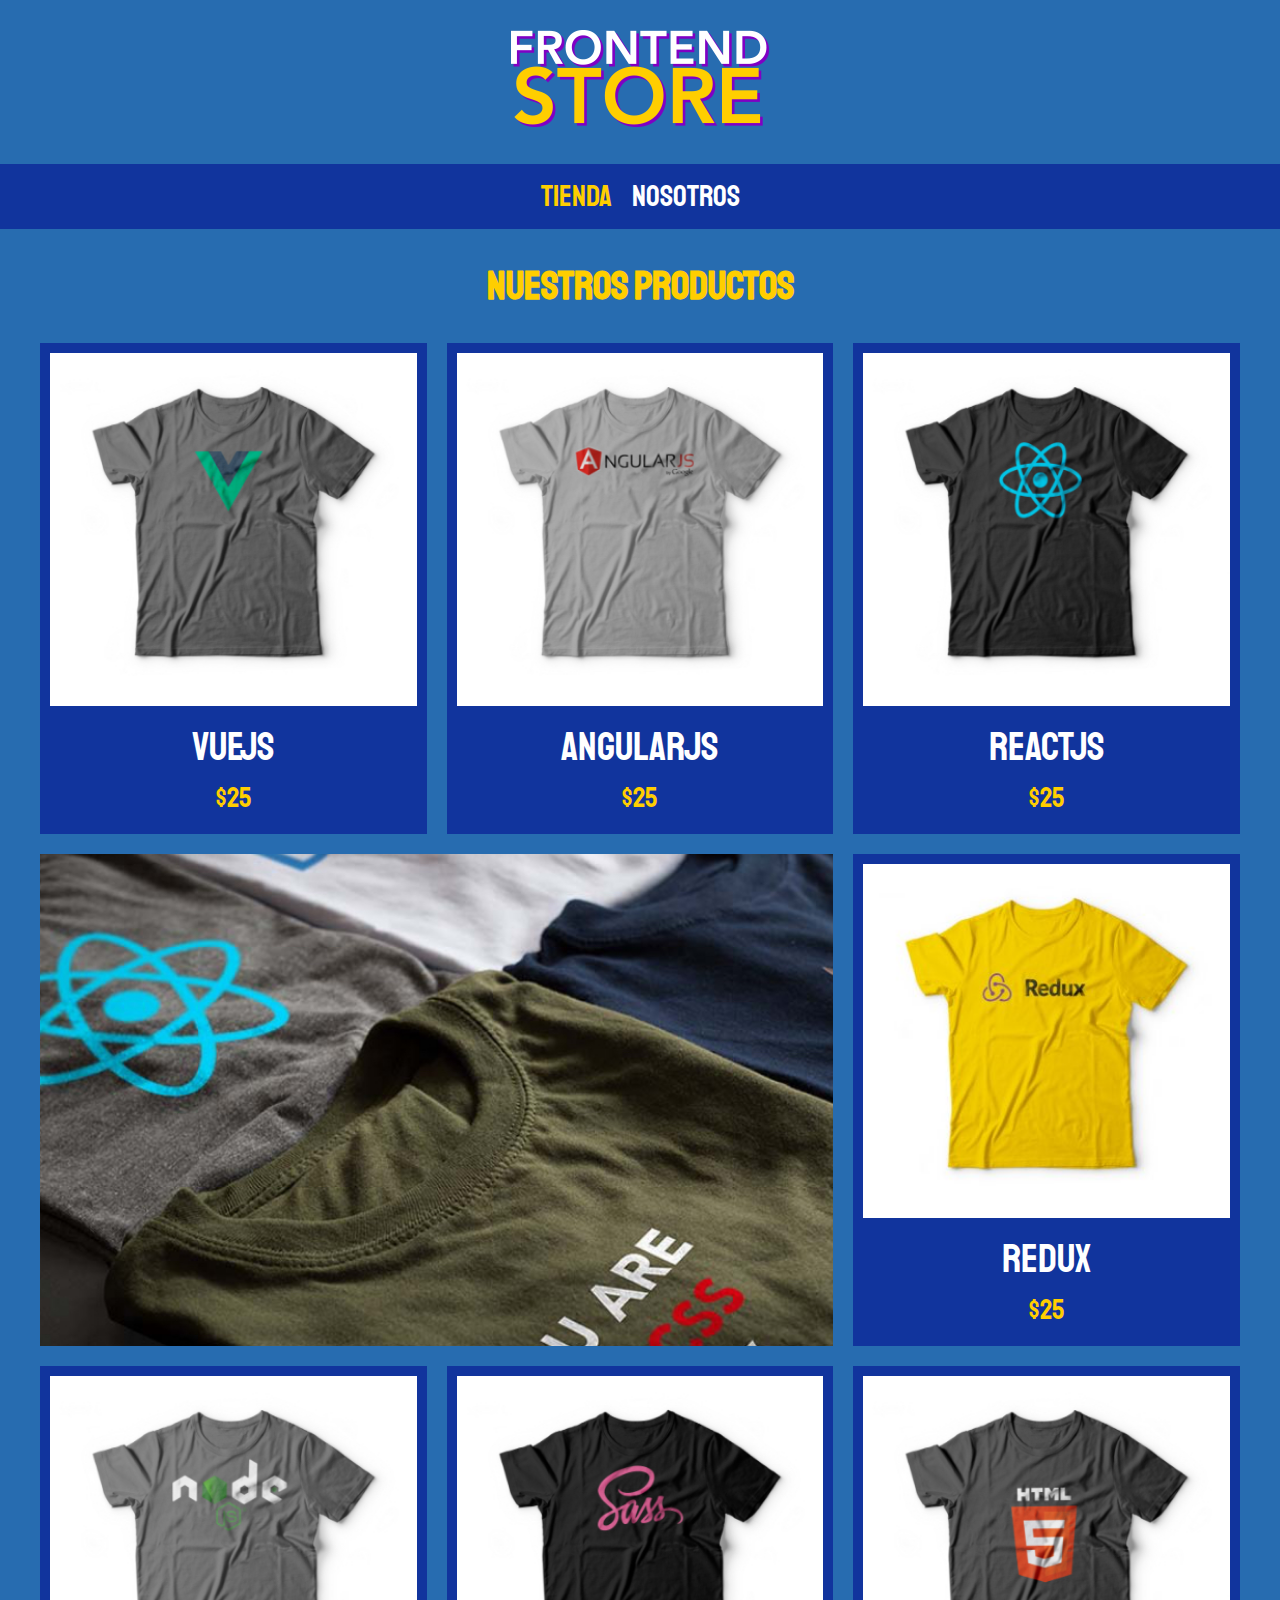
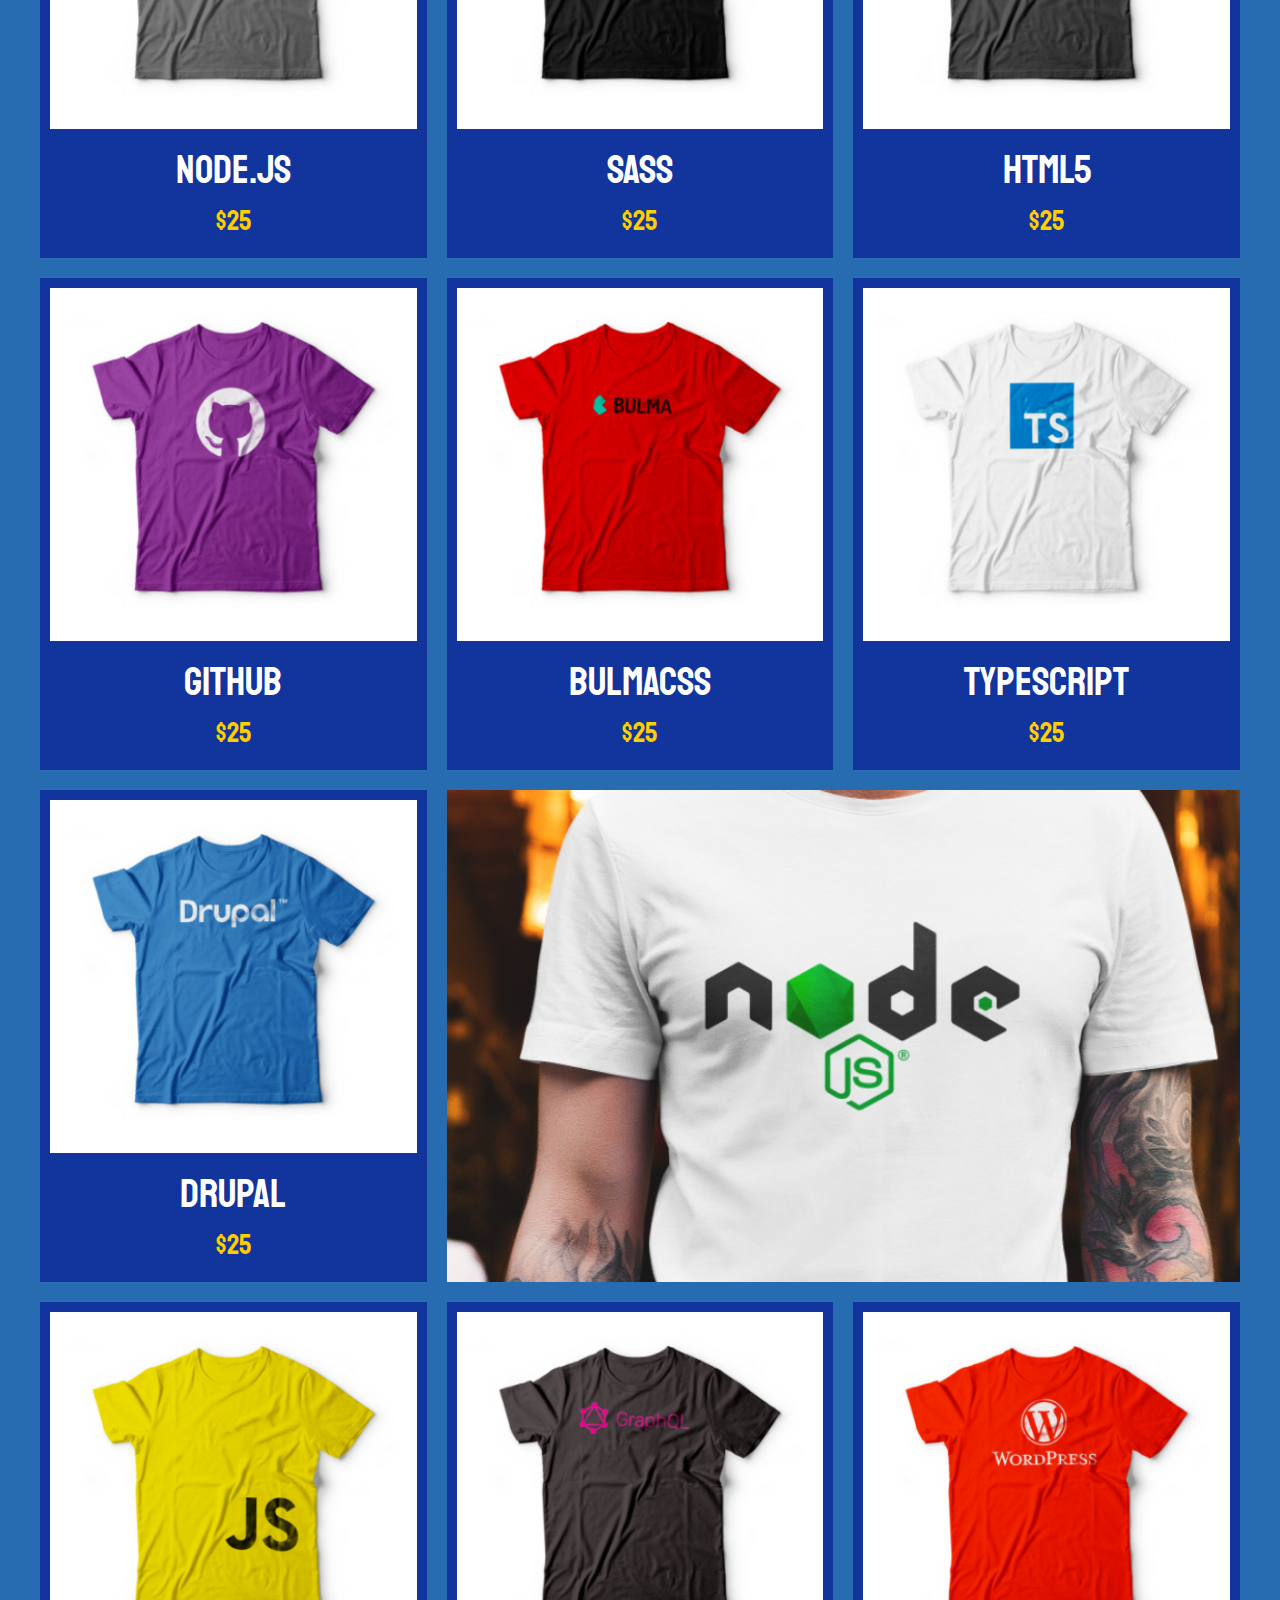
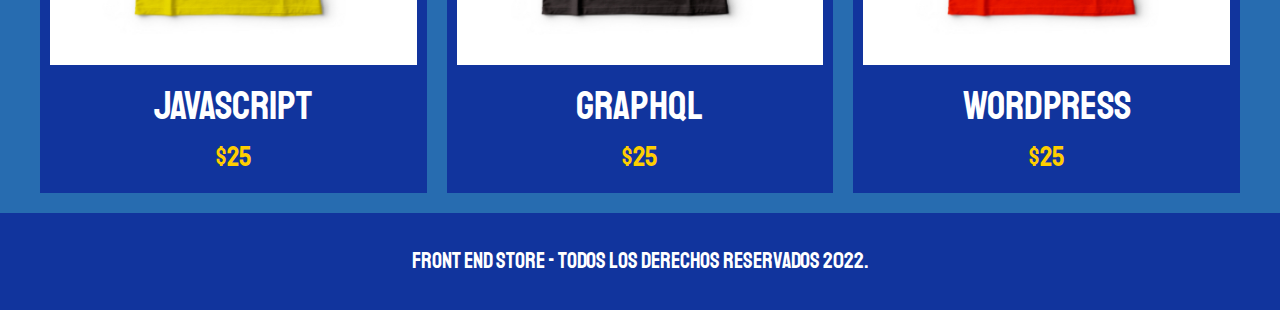
<file: index.html>
<!DOCTYPE html>
<html lang="en">
  <head>
    <meta charset="UTF-8">
    <meta http-equiv="X-UA-Compatible" content="IE=edge">
    <meta name="viewport" content="width=device-width, initial-scale=1.0">
    <title>FrontEnd Store</title>
    <link rel="stylesheet" href="css/normalize.css">
    <link href="https://fonts.googleapis.com/css2?family=Staatliches&display=swap" rel="stylesheet">
    <link rel="stylesheet" href="css/style.css">
  </head>
  <body>
    <header class="header">
      <a href="index.html">
        <img class="header__logo" src="img/logo.png" alt="Logotipo">
      </a>
    </header>

    <nav class="navegacion"><!--Bloque en BEM-->
      <a class="navegacion__enlace navegacion__enlace--activo" href="index.html">Tienda</a><!--Elemento en BEM. Modificador: navegacion__enlace--activo-->
      <a class="navegacion__enlace" href="sites/nosotros.html">Nosotros</a>
    </nav>

    <main class="contenedor">
      <h1>Nuestros Productos</h1>

      <div class="grid">
        <div class="producto">
          <a href="sites/producto.html">
            <img class="producto__imagen" src="img/1.jpg" alt="imagen camisa">
            <div class="producto__informacion">
              <p class="producto__nombre">VueJS</p>
              <p class="producto__precio">$25</p>
            </div>
          </a>
        </div> <!--.producto  1-->
        <div class="producto">
          <a href="sites/producto.html">
            <img class="producto__imagen" src="img/2.jpg" alt="imagen camisa">
            <div class="producto__informacion">
              <p class="producto__nombre">AngularJS</p>
              <p class="producto__precio">$25</p>
            </div>
          </a>
        </div> <!--.producto  2-->
        <div class="producto">
          <a href="sites/producto.html">
            <img class="producto__imagen" src="img/3.jpg" alt="imagen camisa">
            <div class="producto__informacion">
              <p class="producto__nombre">ReactJS</p>
              <p class="producto__precio">$25</p>
            </div>
          </a>
        </div> <!--.producto  3-->
        <div class="producto">
          <a href="sites/producto.html">
            <img class="producto__imagen" src="img/4.jpg" alt="imagen camisa">
            <div class="producto__informacion">
              <p class="producto__nombre">Redux</p>
              <p class="producto__precio">$25</p>
            </div>
          </a>
        </div> <!--.producto  4-->
        <div class="producto">
          <a href="sites/producto.html">
            <img class="producto__imagen" src="img/5.jpg" alt="imagen camisa">
            <div class="producto__informacion">
              <p class="producto__nombre">Node.js</p>
              <p class="producto__precio">$25</p>
            </div>
          </a>
        </div> <!--.producto  5-->
        <div class="producto">
          <a href="sites/producto.html">
            <img class="producto__imagen" src="img/6.jpg" alt="imagen camisa">
            <div class="producto__informacion">
              <p class="producto__nombre">SASS</p>
              <p class="producto__precio">$25</p>
            </div>
          </a>
        </div> <!--.producto  6-->
        <div class="producto">
          <a href="sites/producto.html">
            <img class="producto__imagen" src="img/7.jpg" alt="imagen camisa">
            <div class="producto__informacion">
              <p class="producto__nombre">HTML5</p>
              <p class="producto__precio">$25</p>
            </div>
          </a>
        </div> <!--.producto  7-->
        <div class="producto">
          <a href="sites/producto.html">
            <img class="producto__imagen" src="img/8.jpg" alt="imagen camisa">
            <div class="producto__informacion">
              <p class="producto__nombre">GitHub</p>
              <p class="producto__precio">$25</p>
            </div>
          </a>
        </div> <!--.producto  8-->
        <div class="producto">
          <a href="sites/producto.html">
            <img class="producto__imagen" src="img/9.jpg" alt="imagen camisa">
            <div class="producto__informacion">
              <p class="producto__nombre">BulmaCSS</p>
              <p class="producto__precio">$25</p>
            </div>
          </a>
        </div> <!--.producto  9-->
        <div class="producto">
          <a href="sites/producto.html">
            <img class="producto__imagen" src="img/10.jpg" alt="imagen camisa">
            <div class="producto__informacion">
              <p class="producto__nombre">TypeScript</p>
              <p class="producto__precio">$25</p>
            </div>
          </a>
        </div> <!--.producto  10-->
        <div class="producto">
          <a href="sites/producto.html">
            <img class="producto__imagen" src="img/11.jpg" alt="imagen camisa">
            <div class="producto__informacion">
              <p class="producto__nombre">Drupal</p>
              <p class="producto__precio">$25</p>
            </div>
          </a>
        </div> <!--.producto  11-->
        <div class="producto">
          <a href="sites/producto.html">
            <img class="producto__imagen" src="img/12.jpg" alt="imagen camisa">
            <div class="producto__informacion">
              <p class="producto__nombre">JavaScript</p>
              <p class="producto__precio">$25</p>
            </div>
          </a>
        </div> <!--.producto  12-->
        <div class="producto">
          <a href="sites/producto.html">
            <img class="producto__imagen" src="img/13.jpg" alt="imagen camisa">
            <div class="producto__informacion">
              <p class="producto__nombre">GraphQL</p>
              <p class="producto__precio">$25</p>
            </div>
          </a>
        </div> <!--.producto 13-->
        <div class="producto">
          <a href="sites/producto.html">
            <img class="producto__imagen" src="img/14.jpg" alt="imagen camisa">
            <div class="producto__informacion">
              <p class="producto__nombre">WordPress</p>
              <p class="producto__precio">$25</p>
            </div>
          </a>
        </div> <!--.producto  14-->

        <div class="grafico grafico--camisas"></div>
        <div class="grafico grafico--node"></div>
      </div> <!--.grid-->
    </main> <!--.contenedor-->

    <footer class="footer">
      <p class="footer__texto">Front End Store - Todos los derechos Reservados 2022.</p>
    </footer>

</body>
</html>
</file>
<file: css/style.css>
:root {
  --primario: #276cb0;
  --primarioOscuro: #11349d;
  --secundario: #FFCE00;
  --secundarioOscuro: rgb(233,287,2);
  --blanco: #FFF;
  --negro: #000;

  --fuentePrincipal: 'Staatliches', cursive;
}

html {
  box-sizing: border-box;
  font-size: 62.5%;
}
*, *:before, *:after {
  box-sizing: inherit;
}

/** Globales **/
body {
  background-color: var(--primario);
  font-size: 1.6rem;
  line-height: 1.5;
}
p {
  font-size: 1.8rem;
  font-family: Arial, Helvetica, sans-serif;
  color: var(--blanco);
}
a {
  text-decoration: none;
}
img {
  width: 100%;  
}
.contenedor {
  max-width: 120rem;
  margin: 0 auto;
}
h1, h2, h3 {
  text-align: center;
  color: var(--secundario);
  font-family: var(--fuentePrincipal);
}
h1 {
  font-size: 4rem;  
}
h2 {
  font-size: 3.2rem;
}
h3 {
  font-size: 2.4rem;
}

/** Header **/
.header {
  display: flex;
  justify-content: center; /*centra horizontalmente*/
}
.header__logo {
  margin: 3rem 0; /*margen arriba y abajo 3 y 0 para izquierda y derecha*/
}
/** Footer **/
.footer {
  background-color: var(--primarioOscuro);
  padding: 1rem 0;
  margin-top: 2rem;
}
.footer__texto {
  font-family: var(--fuentePrincipal);
  text-align: center;
  color: var(--blanco);
  font-size: 2.2rem;
}

/** Navegación **/
.navegacion {
  background-color: var(--primarioOscuro);
  padding: 1rem 0; /*1rem arriba y abajo, izquierda y derecha 0*/
  display: flex;/*centrar horizontalmente*/
  justify-content: center;
  /* Separación forma nueva */
  gap: 2rem;
}
.navegacion__enlace {
  font-family: var(--fuentePrincipal);
  color: var(--blanco);
  font-size: 3rem;
  /*Separación forma antígua*/
  /* margin-right: 2rem; */
}
/*Separación forma antígua*/
/* Pseudo selector q selecciona solo el último elemento */
/* .navegacion__enlace:last-of-type { 
  margin-right: 0;
} */

.navegacion__enlace--activo,
.navegacion__enlace:hover {
  color: var(--secundario);
}

/** Grid **/
.grid {
  display: grid;
  grid-template-columns: repeat(2, 1fr);
  /* column-gap: 2rem;
  row-gap: 2rem; */
  gap: 2rem;
}
@media (min-width: 768px) {
    .grid {
      grid-template-columns: repeat(3, 1fr);
    }
}

/** Productos **/
.producto {
  background-color: var(--primarioOscuro);
  padding: 1rem;
}
.producto__nombre {
  font-size: 4rem;
}
.producto__precio {
  font-size: 2.8rem;
  color: var(--secundario);
}
.producto__nombre, .producto__precio {
  font-family: var(--fuentePrincipal);
  margin: 1rem 0;
  text-align: center;
  line-height: 1.2;
}

/** Graficos **/
.grafico {
  min-height: 30rem;/**altura mínima 300px**/
  background-repeat: no-repeat;/**no se repite la img**/
  background-size: cover;/**cubre todo el espacio la img**/
  grid-column: 1 / 3;
}
.grafico--camisas {
  grid-row: 2 / 3;  
  background-image: url(../img/grafico1.jpg);
}
.grafico--node {
  background-image: url(../img/grafico2.jpg);
  grid-row: 8 / 9;
}

@media (min-width: 768px) {
  .grafico--node {
    grid-row: 5 / 6;
    grid-column: 2 / 4;
  }    
}



/** Nosotros **/
.nosotros {
  display: grid;/**te transforma todo el bloque en una grilla**/
  grid-template-rows: repeat(2, auto);
}
@media (min-width: 768px) {
  .nosotros {
    grid-template-columns: repeat(2, 1fr); /**para las 2 columnas**/
    column-gap: 2rem;
  }
}
.nosotros__imagen {
  grid-row: 1 / 2;
}
@media (min-width: 768px) {
    .nosotros__imagen {
      grid-column: 2 / 3;
    }
}

/** Bloques **/
.bloques {
  display: grid;
  grid-template-columns: repeat(2, 1fr);
  gap: 2rem;
}
@media (min-width: 768px) {
  .bloques {
    grid-template-columns: repeat(4, 1fr);
  }  
}
.bloque {
  text-align: center;
}
.bloque__titulo {
  margin: 0;
}



/** Página del Producto **/
@media (min-width: 768px) {
  .camisa {
    display: grid;
    grid-template-columns: repeat(2, 1fr);
    column-gap: 2rem;
  }    
}
.formulario {
  display: grid;
  grid-template-columns: repeat(2, 1fr);
  gap: 2rem;  
}
.formulario__campo {
  border-color: var(--primarioOscuro);
  border-width: 1rem;
  border-style: solid;
  /* = -> border: 1rem solid var(--primarioOscuro); border:ancho,tipo,color */
  
  background-color: var(--primario);
  /* = -> background-color: transparent;*/

  color: var(--blanco);
  font-size: 2rem;
  font-family: Arial, Helvetica, sans-serif;
  padding: 1rem;
  appearance: none;/*le saca la flechita al select*/
}
.formulario__submit {
  background-color: var(--secundario);
  border: none;
  font-size: 2rem;
  font-family: var(--fuentePrincipal);
  padding: 2rem;
  transition: font-size 0.3s ease;
  grid-column: 1 / 3;
}
.formulario__submit:hover {
  cursor: pointer;
  background-color: var(--secundarioOscuro);
}
</file>
